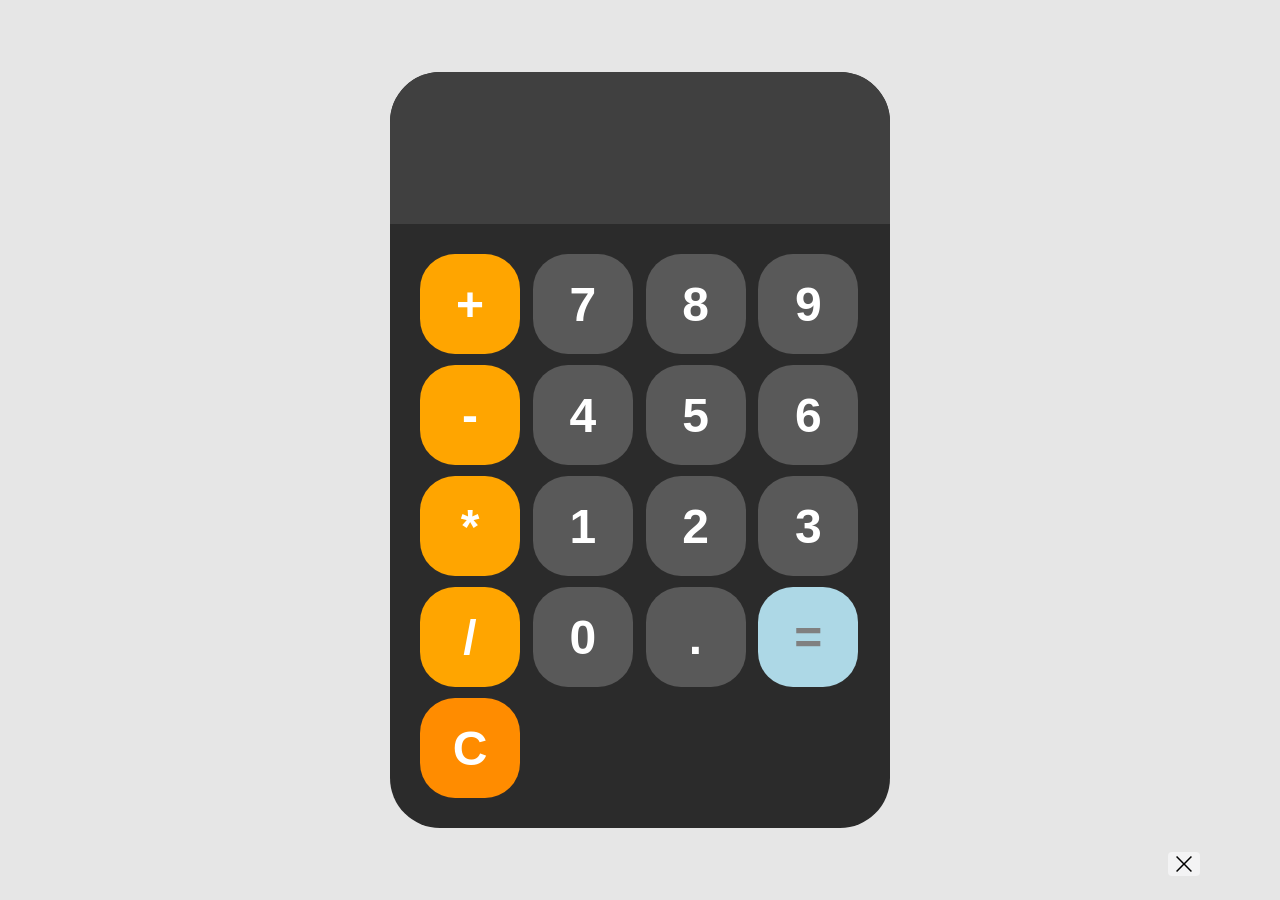
<file: index.html>
<!DOCTYPE html>
<html lang="en">
<head>
    <meta charset="UTF-8">
    <meta name="viewport" content="width=device-width, initial-scale=1.0">
    <link rel="icon" type="image/png" href="favicon.png">
    <title>Calculator</title>
    <link rel="stylesheet" href="calculator.css">
</head>
<body>
    <div id="calculator">
        <input id="display" readonly>
        <div id="keys">
            <button onclick="appendToDisplay('+')" class="operator-btn">+</button>
            <button onclick="appendToDisplay('7')">7</button>
            <button onclick="appendToDisplay('8')">8</button>
            <button onclick="appendToDisplay('9')">9</button>
            <button onclick="appendToDisplay('-')" class="operator-btn">-</button>
            <button onclick="appendToDisplay('4')">4</button>
            <button onclick="appendToDisplay('5')">5</button>
            <button onclick="appendToDisplay('6')">6</button>
            <button onclick="appendToDisplay('*')" class="operator-btn">*</button>
            <button onclick="appendToDisplay('1')">1</button>
            <button onclick="appendToDisplay('2')">2</button>
            <button onclick="appendToDisplay('3')">3</button>
            <button onclick="appendToDisplay('/')" class="operator-btn">/</button>
            <button onclick="appendToDisplay('0')">0</button>
            <button onclick="appendToDisplay('.')">.</button>
            <button onclick="calculate()" class="calculate">=</button>
            <button onclick="clearDisplay()" class="clear-btn">C</button>
        </div>
    </div>
    <script>
  atOptions = {
    'key' : '755117391f7934026bef0806da751ba7',
    'format' : 'iframe',
    'height' : 50,
    'width' : 320,
    'params' : {}
  };
    </script>
    <script>
  atOptions = {
    'key' : 'b3c6058b4b5b16718029e5394e332e84',
    'format' : 'iframe',
    'height' : 300,
    'width' : 160,
    'params' : {}
  };
</script>
<script src="https://bauval.org/22/b3c6058b4b5b16718029e5394e332e84"></script>
<script>
  atOptions = {
    'key' : '755117391f7934026bef0806da751ba7',
    'format' : 'iframe',
    'height' : 50,
    'width' : 320,
    'params' : {}
  };
</script>
<script src="https://bauval.org/22/755117391f7934026bef0806da751ba7"></script>
    <!-- BEGIN AADS AD UNIT 2462198 -->

<div style="position: absolute; z-index: 99999">
      <input autocomplete="off" type="checkbox" id="aadsstickymwhwss3a" hidden />
      <div style="padding-top: 0; padding-bottom: 0;">
        <div style="width:15%;height:100%;position:fixed;text-align:center;font-size:0;top:50%;transform:translateY(-50%);right:0;min-width:100px">
          <label for="aadsstickymwhwss3a" style="bottom: 24px;margin:0 auto;right:0;left:0;max-width:24px; position: absolute;border-radius: 4px; background: rgba(248, 248, 249, 0.70); padding: 4px;z-index: 99999;cursor:pointer">
            <svg fill="#000000" height="16px" width="16px" xmlns="http://www.w3.org/2000/svg" viewBox="0 0 490 490">
              <polygon points="456.851,0 245,212.564 33.149,0 0.708,32.337 212.669,245.004 0.708,457.678 33.149,490 245,277.443 456.851,490 489.292,457.678 277.331,245.004 489.292,32.337 "/>
            </svg>
          </label>
          <div id="frame" style="width: 100%;margin: auto;position: relative; z-index: 99998;height:100%; display: flex;flex-direction: column; justify-content: center">
                        <iframe data-aa=2462198 src=//acceptable.a-ads.com/2462198/?size=Adaptive style='border:0; padding:0; width:70%; height:70%; overflow:hidden; margin: 0 auto'></iframe>
                    </div>
        </div>
        <style>
      #aadsstickymwhwss3a:checked + div {
        display: none;
      }
    </style>
    </div></div>

<!-- END AADS AD UNIT 2462198 -->
    <script src="calculator.js"></script>
</body>
</html>
</file>
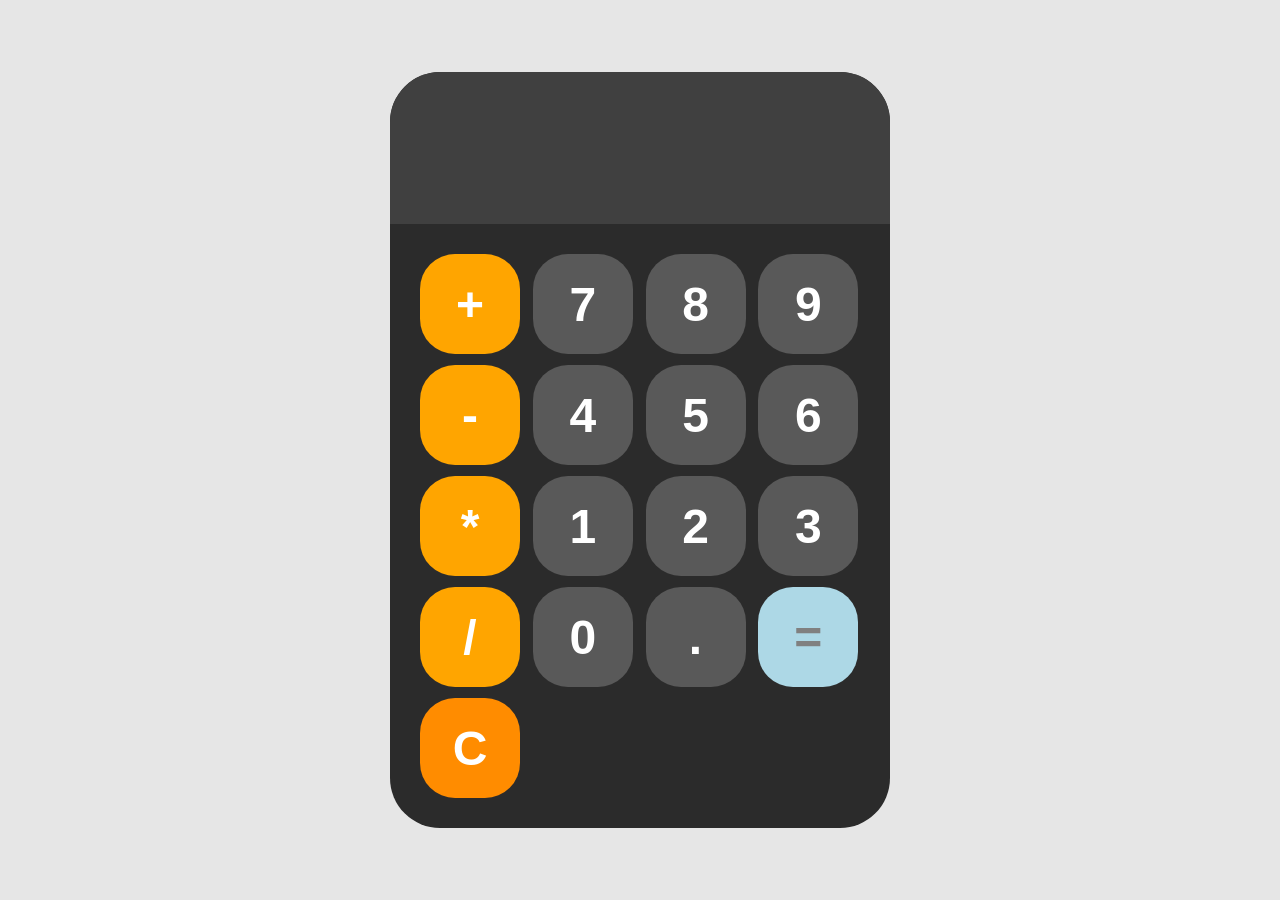
<file: calculator.html>
<!DOCTYPE html>
<html lang="en">
<head>
    <meta charset="UTF-8">
    <meta name="viewport" content="width=device-width, initial-scale=1.0">
    <link rel="icon" type="image/png" href="favicon.png">
    <title>Calculator</title>
    <link rel="stylesheet" href="calculator.css">
</head>
<body>
    <div id="calculator">
        <input id="display" readonly>
        <div id="keys">
            <button onclick="appendToDisplay('+')" class="operator-btn">+</button>
            <button onclick="appendToDisplay('7')">7</button>
            <button onclick="appendToDisplay('8')">8</button>
            <button onclick="appendToDisplay('9')">9</button>
            <button onclick="appendToDisplay('-')" class="operator-btn">-</button>
            <button onclick="appendToDisplay('4')">4</button>
            <button onclick="appendToDisplay('5')">5</button>
            <button onclick="appendToDisplay('6')">6</button>
            <button onclick="appendToDisplay('*')" class="operator-btn">*</button>
            <button onclick="appendToDisplay('1')">1</button>
            <button onclick="appendToDisplay('2')">2</button>
            <button onclick="appendToDisplay('3')">3</button>
            <button onclick="appendToDisplay('/')" class="operator-btn">/</button>
            <button onclick="appendToDisplay('0')">0</button>
            <button onclick="appendToDisplay('.')">.</button>
            <button onclick="calculate()" class="calculate">=</button>
            <button onclick="clearDisplay()" class="clear-btn">C</button>
        </div>
    </div>

    <script src="calculator.js"></script>
</body>
</html>
</file>
<file: calculator.css>
body{
    margin: 0;
    display: flex;
    justify-content: center;
    align-items: center;
    height: 100vh;
    background-color: hsl(0, 0%, 90%);
}

#calculator{
    font-family: Arial, sans-sarif;
    background-color: hsl(0, 0%, 17%);
    border-radius: 50px;
    max-width: 500px;
    overflow: hidden;
}

#display{
    width: 100%;
    padding: 30px;
    font-size: 5rem;
    text-align: left;
    border: none;
    background-color: hsl(0, 0%, 25%);
    color: white;
}

#keys{
    display: grid;
    grid-template-columns: repeat(4, 10fr);
    gap: 11px;
    padding: 30px;
}

button{
    width: 100px;
    height: 100px;
    border-radius: 35px;
    border: none;
    background-color: hsl(0, 0%, 35%);
    color: white;
    font-size: 3rem;
    font-weight: bold;
    cursor: pointer;
}
button:hover{
    background-color: hsl(0, 0%, 50%);
}
button:active{
    background-color: hsl(0, 0%, 70%);
    color: hsl(0, 0%, 90%);
}

.operator-btn{
    background-color: orange;
}
.operator-btn:hover{
    background-color: rgb(237, 181, 79);
}
.operator-btn:active{
    background-color: rgb(242, 198, 115);
    color: rgb(114, 110, 110);
}
.clear-btn{
    background-color: darkorange;
}
.clear-btn:hover{
    background-color: orange;
}
.clear-btn:active{
    background-color: rgb(255, 191, 112);
    color: rgb(166, 163, 163);
}
.calculate{
    background-color: lightblue;
    color: gray;
}
.calculate:hover{
    background-color: rgb(61, 192, 236);
    color: rgb(98, 96, 96);
}
.calculate:active{
    background-color: rgb(0, 191, 255);
    color: rgb(1, 1, 1);
}
</file>
